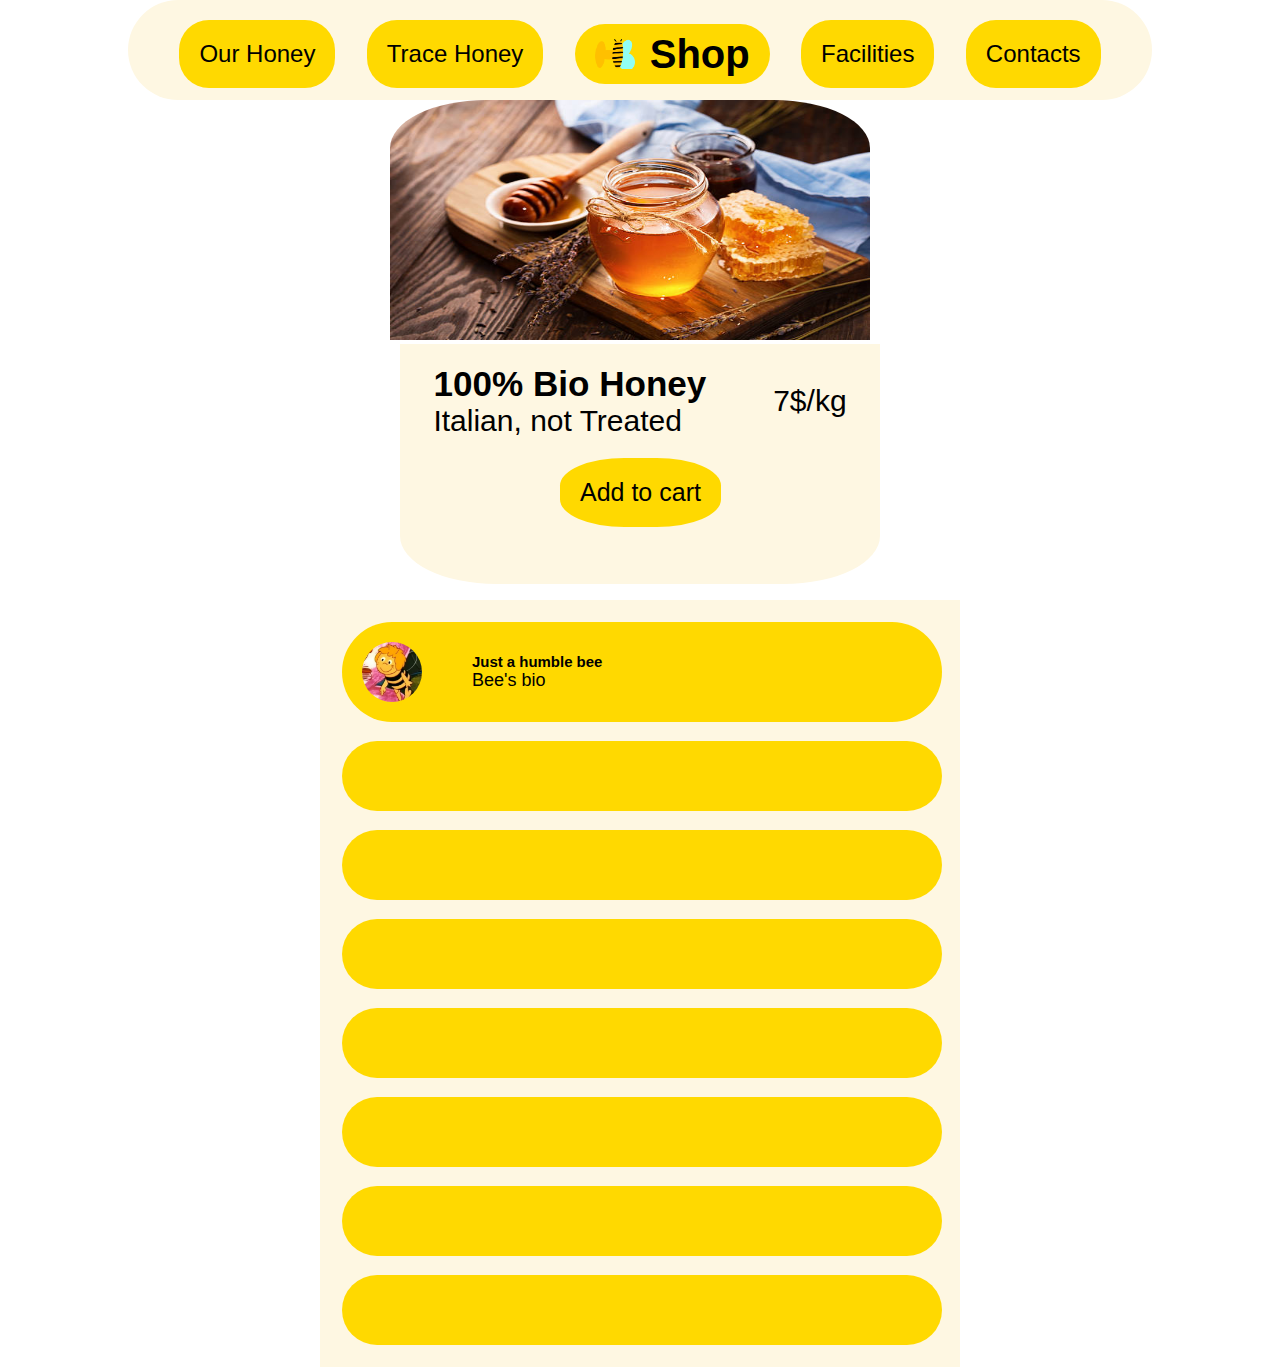
<file: index.html>
<!DOCTYPE html>
<html lang="en">
<head>
    <meta charset="UTF-8">
    <meta name="viewport" content="width=device-width, initial-scale=1.0">
    <title>Document</title>
    <link rel="stylesheet" href="style.css">
</head>
<body> 
    <!-- navbar-->
    <div class="hero">
        <div class="navbar">Our Honey</div>
        <div class="navbar">Trace Honey</div>
        <div class="navbar" id="logo"><img src="asset/logo.png" alt="logo"> <h1>Shop</h1></div>
        <div class="navbar">Facilities</div>
        <div class="navbar">Contacts</div>
    </div>

    <!-- card miele -->
    <div class="central"> </div>
    <section1>
        <div class="sfondo">
          <img src="asset/honey.jpg" alt="miele">
          <div id="testo">
            <div class="description">
            <div class="subdescription">
                <h3>100% Bio Honey</h3>
                <p>Italian, not Treated</p>
            </div>
            <p id="prezzo"> 7$/kg</p>
            </div>
            <input id="bottone" type="button" value="Add to cart"> 
        </div>
    </div>
    </section1>
     <!-- elendo prodotti -->
<section2>
 <div id="elenco-prodotti">
    <div class="elenco" id="elenco1">
        <img src="asset/profile.jpg" alt="ape">
       <div id="hidden-elenco1">
        <h5>Just a humble bee</h5>
        <p>Bee's bio</p>
        </div>
    </div>
    <div class="elenco"></div>
    <div class="elenco"></div>
    <div class="elenco"></div>
    <div class="elenco"></div>
    <div class="elenco"></div>
    <div class="elenco"></div>
    <div class="elenco"></div>

 </div>
</section2>
</body>
</html>
</file>
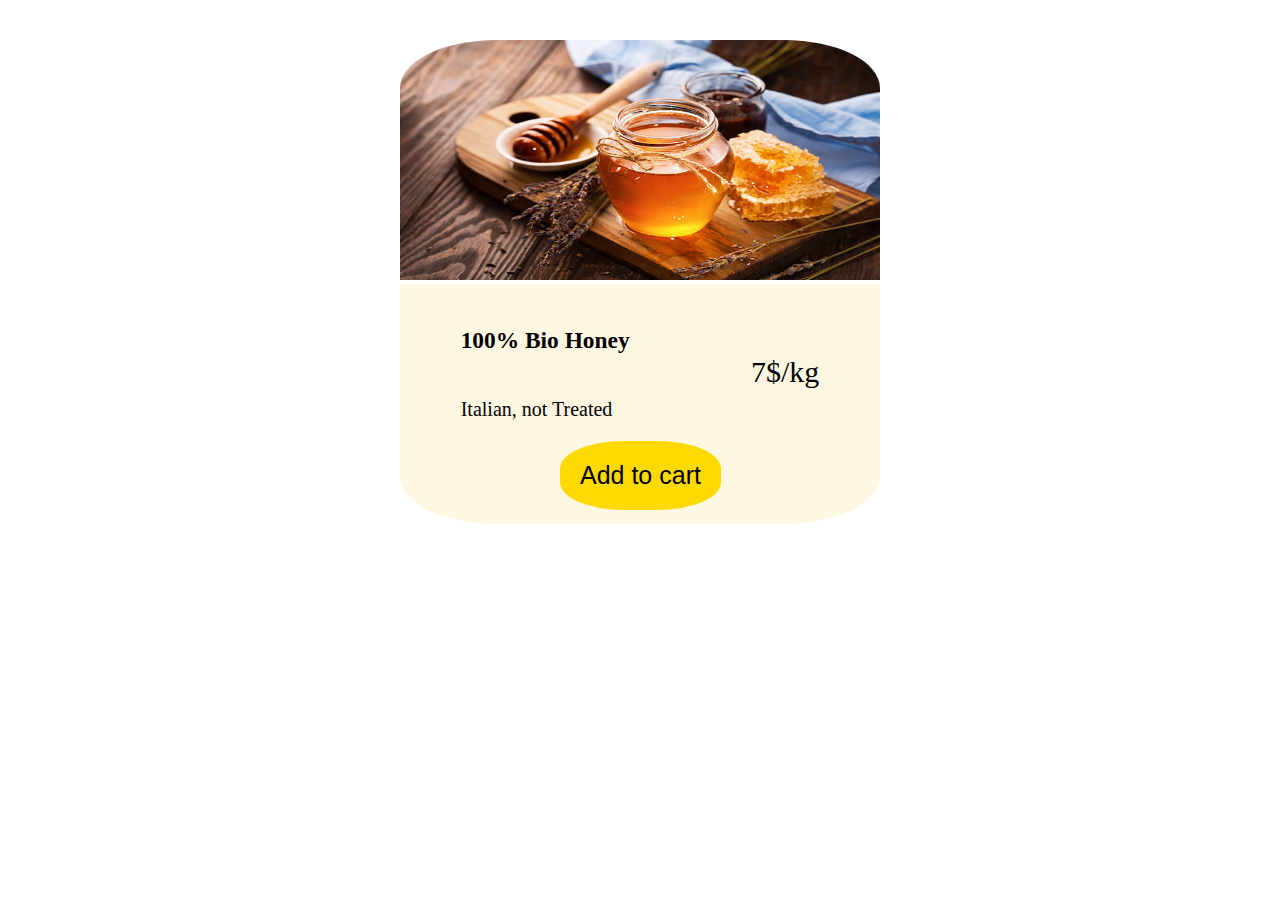
<file: card.html>
<!DOCTYPE html>
<html lang="en">
<head>
    <meta charset="UTF-8">
    <meta name="viewport" content="width=device-width, initial-scale=1.0">
    <link rel="stylesheet" href="card.css">
    <title>card</title>

</head>
<body>
    <section1>
        <div class="sfondo">
          <img src="asset/honey.jpg" alt="miele">
          <div id="testo">
            <div class="description">
            <div class="subdescription">
                <h3>100% Bio Honey</h3>
                <p>Italian, not Treated</p>
            </div>
            <p id="prezzo"> 7$/kg</p>
            </div>
            <input id="bottone" type="button" value="Add to cart"> 
        </div>
    </div>
    </section1>
</body>
</html>
</file>
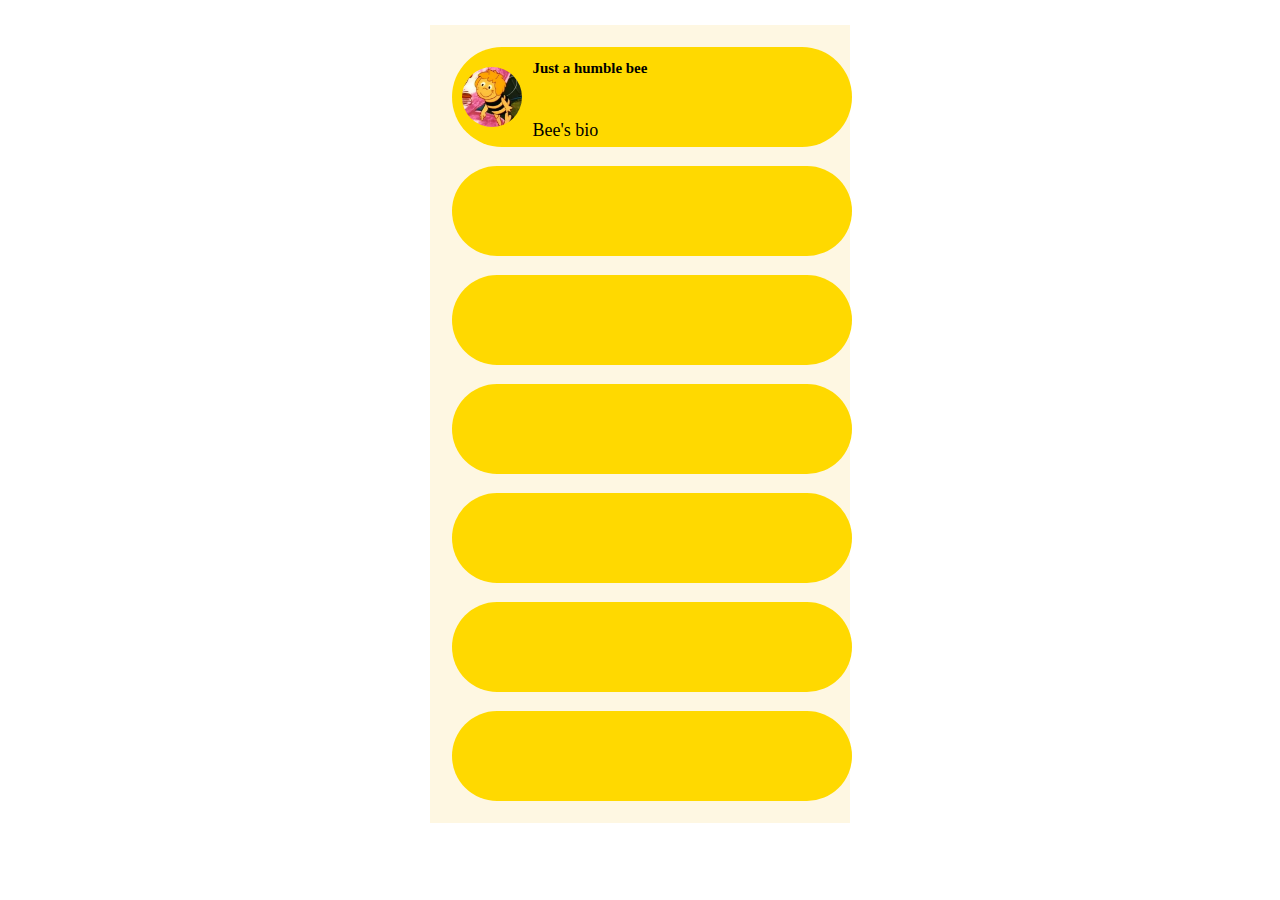
<file: elenco.html>
<!DOCTYPE html>
<html lang="en">
<head>
    <meta charset="UTF-8">
    <meta name="viewport" content="width=device-width, initial-scale=1.0">
    <link rel="stylesheet" href="elenco.css">
    <title>Document</title>
</head>
<body>
     <!-- elendo prodotti -->
<section2>
    <div id="elenco-prodotti">
       <div class="elenco" id="elenco1">
           <img src="asset/profile.jpg" alt="ape">
          <div id="hidden-elenco1">
           <h5>Just a humble bee</h5>
           <p>Bee's bio</p>
           </div>
       </div>
       <div class="elenco"></div>
       <div class="elenco"></div>
       <div class="elenco"></div>
       <div class="elenco"></div>
       <div class="elenco"></div>
       <div class="elenco"></div>
    </div>
   </section2>
</body>
</html>
</file>
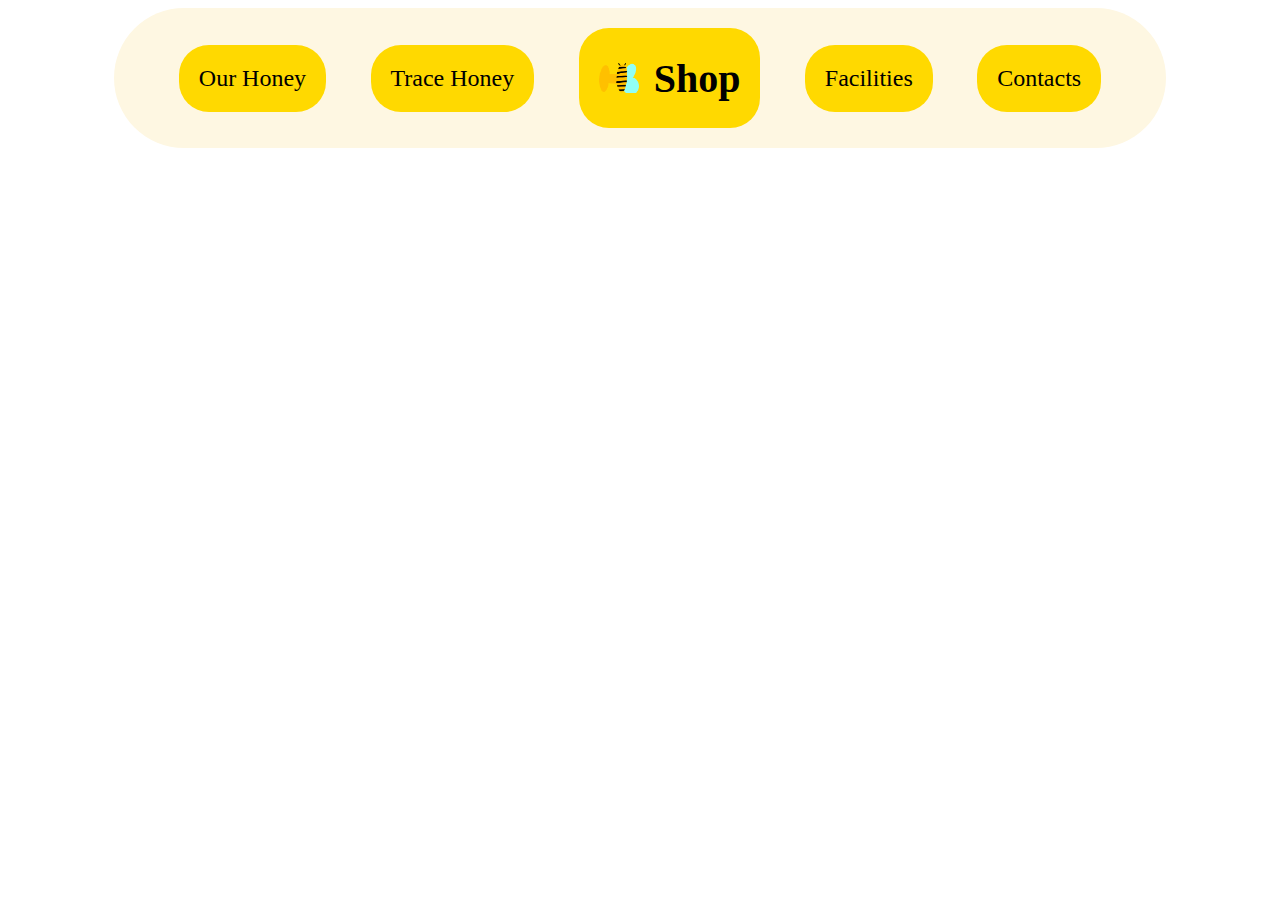
<file: navbar.html>
<!DOCTYPE html>
<html lang="en">
<head>
    <meta charset="UTF-8">
    <meta name="viewport" content="width=device-width, initial-scale=1.0">
    <title>Document</title>
    <link rel="stylesheet" href="navbar.css">
</head>
<body>
     <!-- navbar-->
     <div class="hero">
        <div class="navbar">Our Honey</div>
        <div class="navbar">Trace Honey</div>
        <div class="navbar" id="logo"><img src="asset/logo.png" alt="logo"> <h1>Shop</h1></div>
        <div class="navbar">Facilities</div>
        <div class="navbar">Contacts</div>
    </div>
</body>
</html>
</file>
<file: style.css>
*{
    margin: 0;
    padding: 0;
    box-sizing: border-box;
    font-family: Arial, Helvetica, sans-serif;
}

/* navbar */
.hero{
    width: 80%;
    height: 100px;
    background-color:#FEF7E2;
    border: transparent 2px ;
    border-radius: 100px;
    padding: 20px;
    display: flex;
    flex-direction: row;
    justify-content: space-evenly;
    align-items: center;
    flex-wrap: wrap;
    margin: auto;
    

}
.navbar{
    font-size: 24px;
    border: transparent 2px;
    background-color: rgb(255, 217, 0);
    border-radius: 30px;
    padding: 20px;
}

#logo{
    display: flex;
    flex-direction: row;
    justify-content: space-around;
    width: 350px;
    height: 60px;
    align-items: center;
    flex-basis: 100px;
    gap: 15px;
    }

.hero #logo img {
    object-fit:cover;
    height: 30px;
    width: 40px;
    flex-grow: 2;
    }

.hero #logo h1{
    font-size: 40px;
    margin: 0, 20px;
    
}

/* card miele*/

/* mockup 1 */

.sfondo{
 margin-top: 30px;
 border: transparent;
 height: 500px;
 width: 500px;
 margin: auto;
}

.sfondo img {
    height: 240px;
    width: 480px;
    margin: 10px 10px 0 10px;
    border-top-left-radius:20%;
    border-top-right-radius: 20%;
    margin: auto;
}

.description{
    font-size: 30px;
    display: flex;
    flex-direction: row;
    justify-content: space-around;
    align-items: center;
    padding-top: 20px;
   

}

#testo{
    background-color: #FEF7E2;
    height: 240px;
    width: 480px;
    border-bottom-left-radius: 20%;
    border-bottom-right-radius: 20%;
    margin:0 10px;
}
.subdescription{
    display: flex;
    flex-direction: column;
    justify-content: center;
}

#bottone{
    margin: 20px 160px;
    padding: 20px;
    font-size: 25px;
    border: transparent;
    border-radius: 40%;
    background-color:rgb(255, 217, 0);
}


/* elenco prodotti */


#elenco-prodotti{
    display: flex;
    flex-direction: column;
    gap: 15px;
    width: 50%;
    min-width: 130px;
    background-color: #FEF7E2;
    margin-top: 25px;
    padding:20px;
    margin: auto;
}




.elenco {
    background-color: rgb(255, 217, 0);
    border: transparent;
    border-radius: 50px;
    width: 100%;
    min-height: 70px;
    margin: 2px;
    display:flex;
    justify-content: left;
    padding: 0;
    align-items: center;

}

#hidden-elenco1{
    display: flex;
    flex-direction: column;
    margin: 30px;
    font-size: 18px;
    text-overflow: ellipsis;
   }



#elenco1 img {
    overflow:hidden;
    max-height: 60px;
    max-width: 60px;
    border-radius: 50%;
    border: transparent;
    margin: 20px;

}

/*flex central */ 

#central{
    display: flex;
    justify-content: space-evenly;

    flex-direction: row;
    flex-wrap: wrap;
}
</file>
<file: card.css>
/* card miele*/

/* mockup 1 */

.sfondo{
    margin: auto;
    margin-top: 30px;
    border: transparent;
    height: 500px;
    width: 500px;
   
   }
   
   .sfondo img {
       height: 240px;
       width: 480px;
       margin: 10px 10px 0 10px;
       border-top-left-radius:20%;
       border-top-right-radius: 20%;
   }
   
   .description{
       font-size: 30px;
       display: flex;
       flex-direction: row;
       justify-content: space-around;
       align-items: center;
       padding-top: 20px;
      
   
   }
   
   #testo{
       background-color: #FEF7E2;
       height: 240px;
       width: 480px;
       border-bottom-left-radius: 20%;
       border-bottom-right-radius: 20%;
       margin:0 10px;
   }
   .subdescription{
       display: flex;
       flex-direction: column;
       justify-content: center;
       font-size: 20px;
   }
   
   #bottone{
       margin: 0 160px 30px 160px;
       padding: 20px;
       font-size: 25px;
       border: transparent;
       border-radius: 40%;
       background-color:rgb(255, 217, 0);

   }
</file>
<file: elenco.css>
/* elenco prodotti */


#elenco-prodotti{
    display: flex;
    flex-direction: column;
    gap: 15px;
    width: 30%;
    min-width: 130px;
    background-color: #FEF7E2;
    margin: auto;
    margin-top: 25px;
    padding:20px;
    
}




.elenco {
    background-color: rgb(255, 217, 0);
    border: transparent;
    border-radius: 50px;
    width: 100%;
    min-height: 70px;
    max-height: 80px;
    margin: 2px;
    display:flex;
    justify-content: left;
    padding: 10px;
    align-items: center;

}

#hidden-elenco1{
    display: flex;
    flex-direction: column;
    justify-content: center;
    margin: 10px;
    font-size: 18px;
    text-overflow: ellipsis;
    max-height: 80px;
   }



#elenco1 img {
    overflow:hidden;
    max-height: 60px;
    max-width: 60px;
    border-radius: 50%;
    border: transparent;

}
</file>
<file: navbar.css>
.hero{
    width: 80%;
    height: 100px;
    background-color:#FEF7E2;
    border: transparent 2px ;
    border-radius: 100px;
    padding: 20px;
    display: flex;
    flex-direction: row;
    justify-content: space-evenly;
    align-items: center;
    flex-wrap: wrap;
    margin: auto;
    

}
.navbar{
    font-size: 24px;
    border: transparent 2px;
    background-color: rgb(255, 217, 0);
    border-radius: 30px;
    padding: 20px;
}

#logo{
    display: flex;
    flex-direction: row;
    justify-content: space-around;
    width: 350px;
    height: 60px;
    align-items: center;
    flex-basis: 100px;
    gap: 15px;
    }

.hero #logo img {
    object-fit:cover;
    height: 30px;
    width: 40px;
    flex-grow: 2;
    }

.hero #logo h1{
    font-size: 40px;
    margin: 0, 20px;
    
}
</file>
